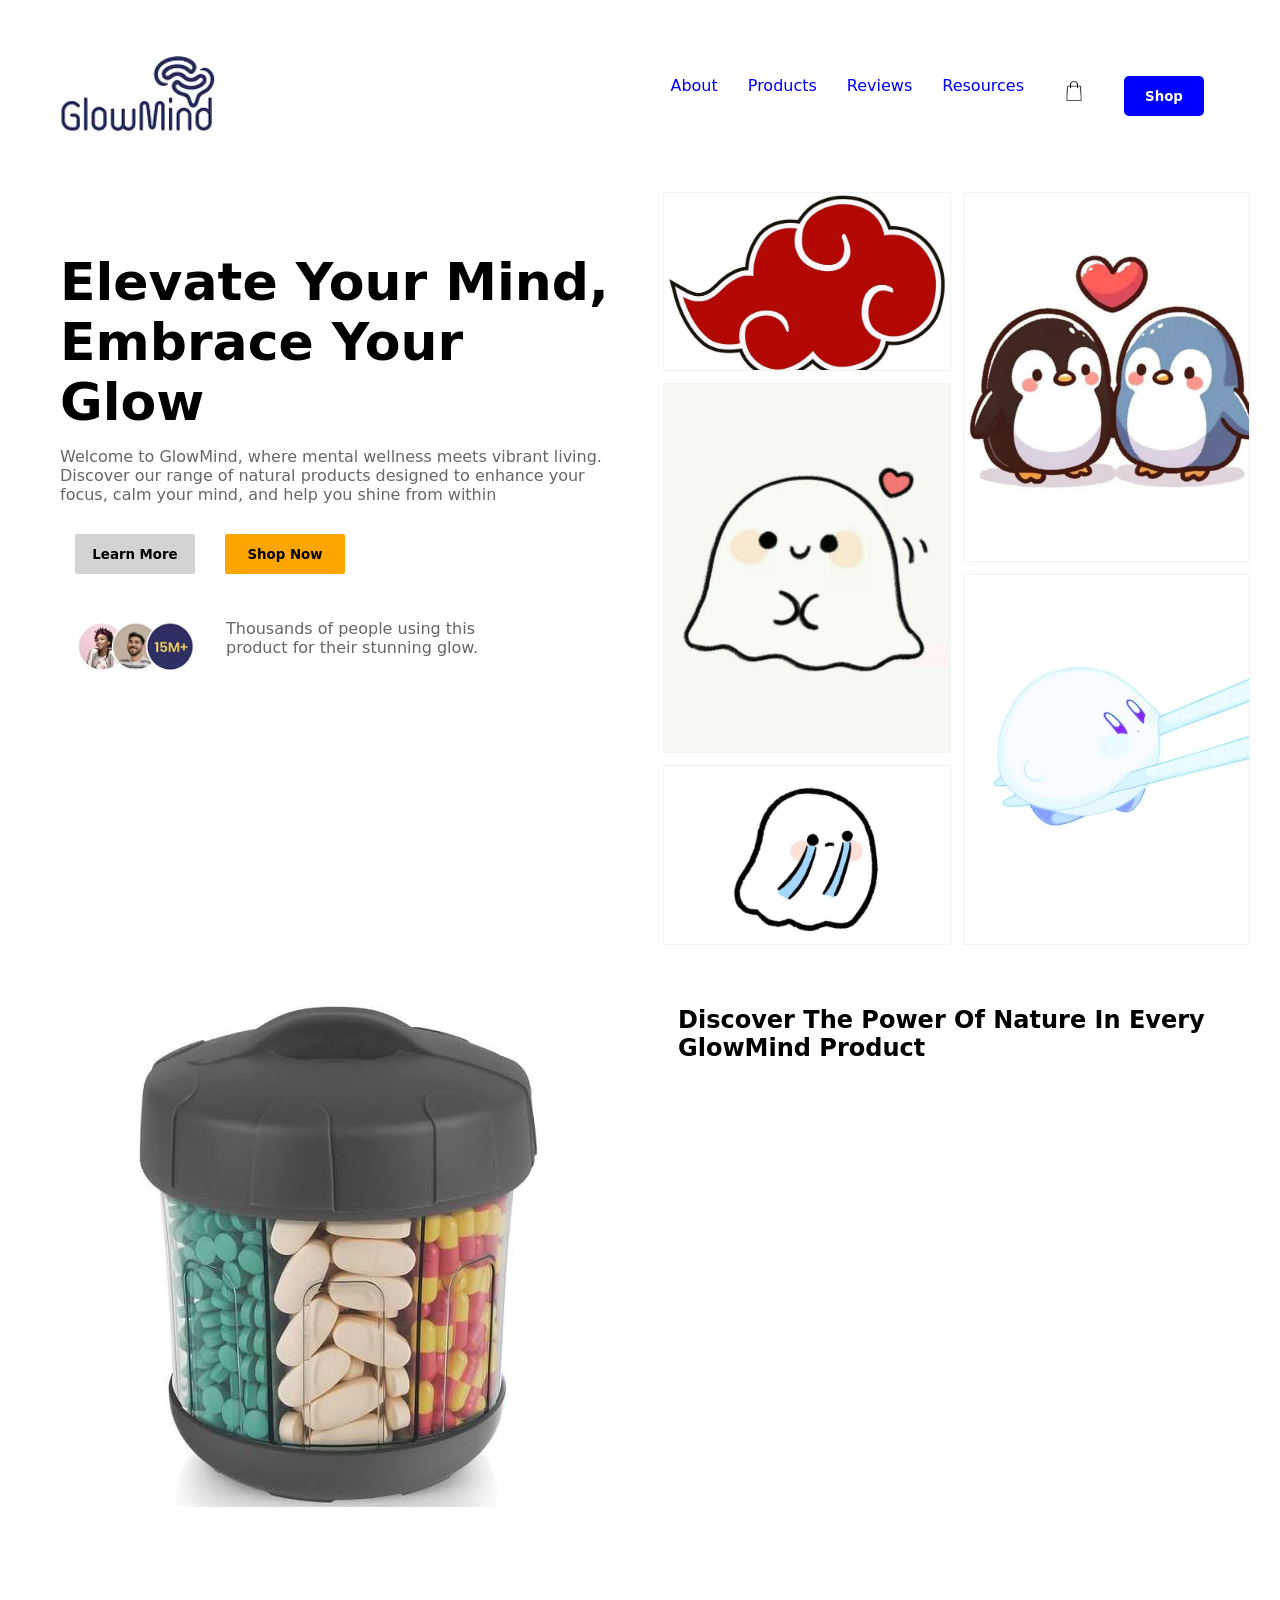
<file: KUIS-1/index.html>
<!DOCTYPE HTML>
<html lang="en">
<head>
    <meta charset="UTF-8">
    <meta name="viewport" content="width=device-width, initial-scale=1.0">
    <title>Glowmind</title>
    <link rel="stylesheet" href="style.css">
</head>
<body>
    <header>
        <img class="logo" src="res/Glowmind.png" alt="Glowmind Logo">
        <nav class="nav-flex">
            <a class="nav" href=#about>About</a>
            <a class="nav" href=#products>Products</a>
            <a class="nav" href=#reviews>Reviews</a>
            <a class="nav" href=#resources>Resources</a>
            <img class="cart" src="res/shop.jpeg" alt="Shopping Cart">
            <button class="shop">Shop</button>
        </nav>
    </header>
    <main class="isi-grid">
        <section class="description">
            <h1><br>Elevate Your Mind,<br>Embrace Your Glow</h1>
            <p>Welcome to GlowMind, where mental wellness meets vibrant living. Discover our range of natural products designed to enhance your focus, calm your mind, and help you shine from within</p>
            <div class="buttons">
                <button id="learn-more">Learn More</button>
                <button id="shop-now">Shop Now</button>
            </div>
            <div class="people-using">
                <img class="people" src="res/people.png" alt="People Using GlowMind Products">
                <p>Thousands of people using this<br>product for their stunning glow.</p>
            </div>
        </section>

        <section class="pictures">
            <img class="picture1" src="res/Glowmind1.jpg" alt="Glowmind Product 1">
            <img class="picture2" src="res/Glowmind2.jpg" alt="Glowmind Product 2">
            <img class="picture3" src="res/Glowmind3.jpg" alt="Glowmind Product 3">
            <img class="picture4" src="res/Glowmind4.jpg" alt="Glowmind Product 4">
            <img class="picture5" src="res/Glowmind5.jpg" alt="Glowmind Product 5">
        </section>
        
        <section class="pills-picture">
            <img class="pills" src="res/pills.jpg" alt="Glowmind Pills">
        </section>

        <section class="discover">
            <h2>Discover The Power Of Nature In Every GlowMind Product</h2>
        </section>
    </main>
</body>
</html>
</file>
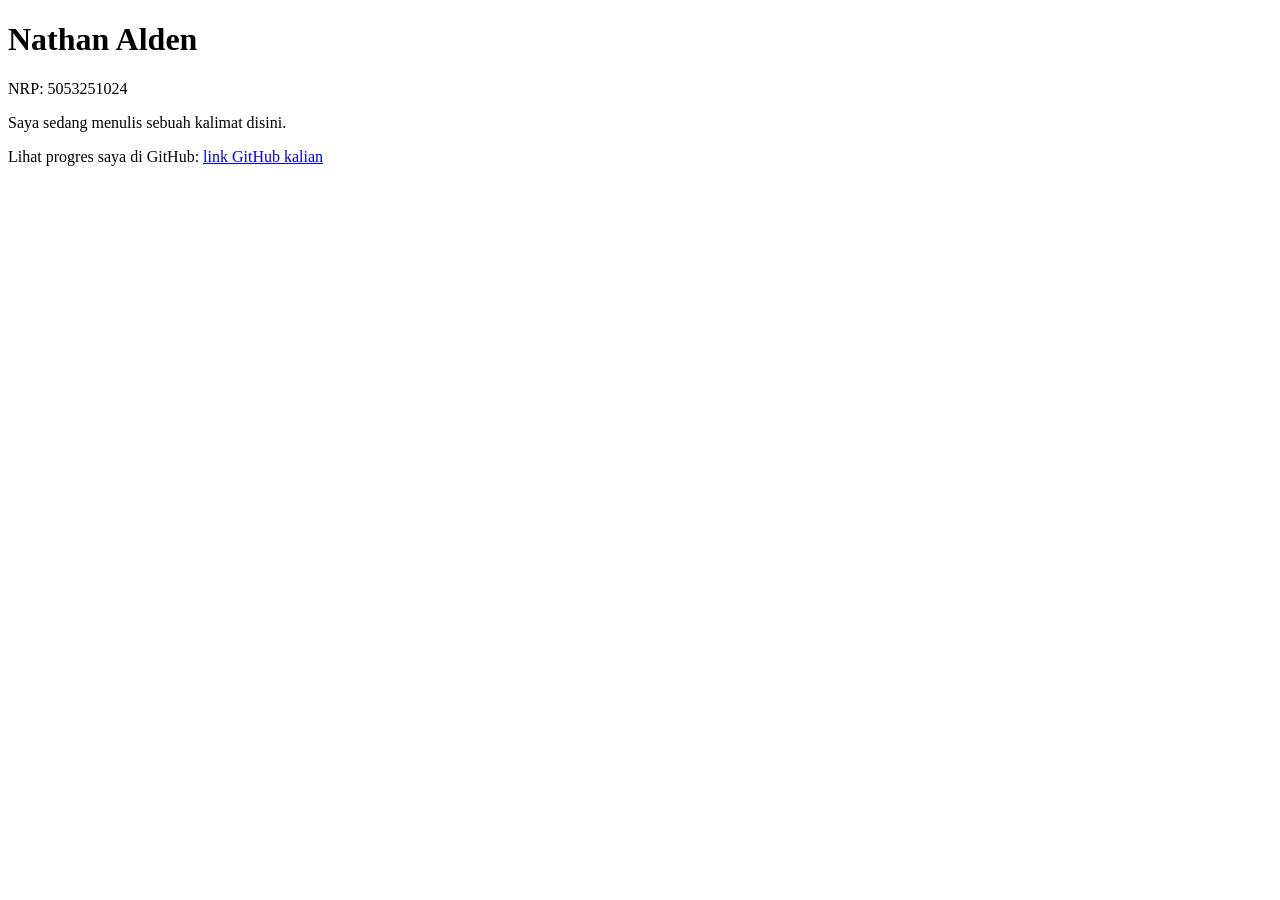
<file: m00/index.html>
<!DOCTYPE html>
<html lang="id">
<head>
  <meta charset="utf-8">
  <meta name="viewport" content="width=device-width, initial-scale=1">
  <title>Kartu Perkenalan Attel</title>
</head>
<body>

  <h1 id="nama">Nathan Alden</h1>
  <p id="nrp">NRP: 5053251024</p>
  <p id="bio">Saya sedang menulis sebuah kalimat disini.</p>
  <p>Lihat progres saya di GitHub: <a id="github" href="https://github.com/attelarten">link GitHub kalian</a></p>

</body>
</html>
</file>
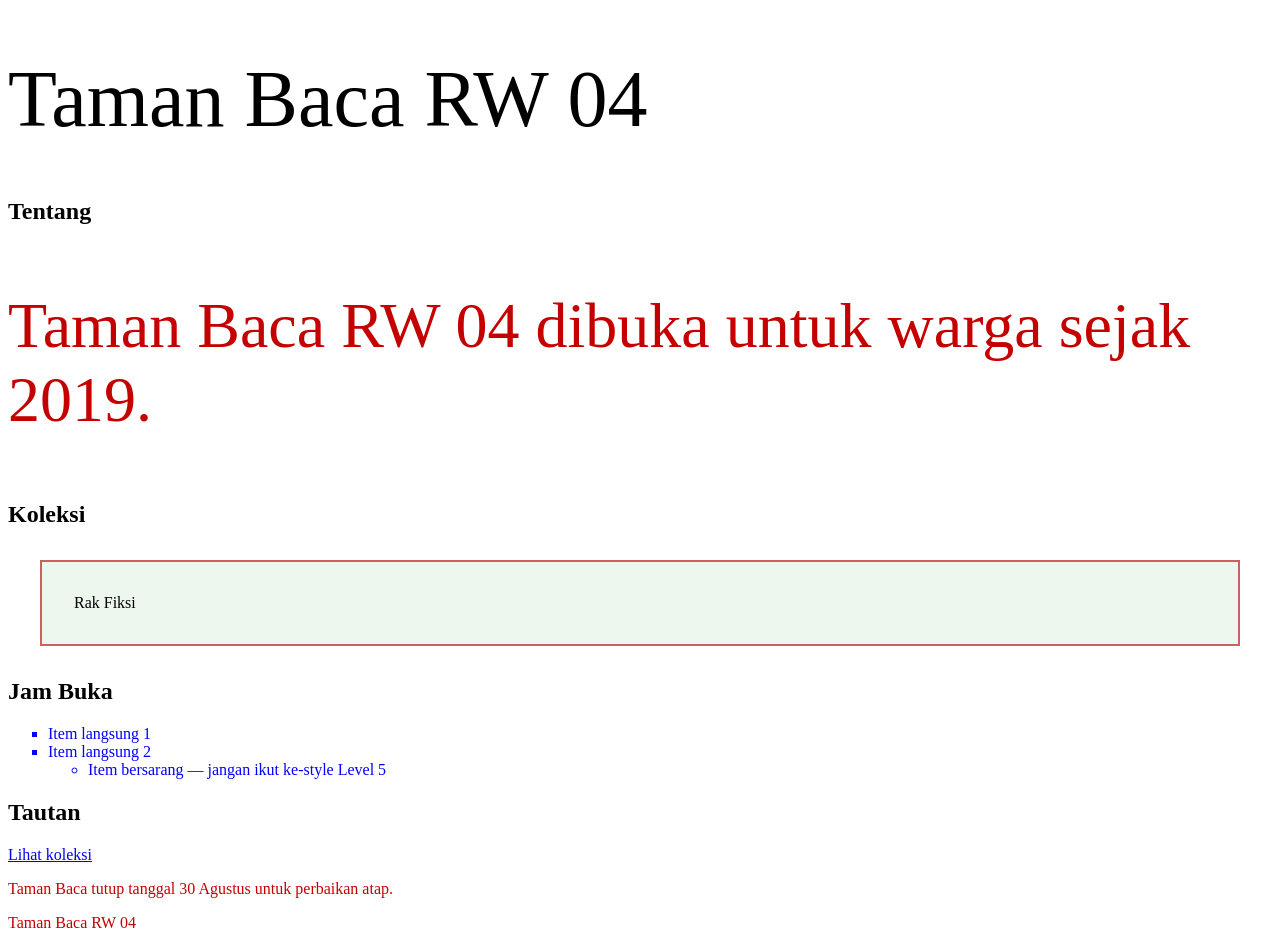
<file: m02/index.html>
<!DOCTYPE html>
<html lang="id">
<head>
  <meta charset="utf-8">
  <meta name="viewport" content="width=device-width, initial-scale=1">
  <title>Taman Baca RW 04</title>
  <!-- Level 1 — BUG: nama file yang ditunjuk salah (style.css yang benar-benar
       ada di folder ini bernama "style.css", bukan "styles.css"). -->
  <link rel="stylesheet" href="style.css">
</head>
<body>

  <header>
    <h1 id="judul-utama">Taman Baca RW 04</h1>
  </header>

  <main>
    <section>
      <h2>Tentang</h2>
      <p class="deskripsi">Taman Baca RW 04 dibuka untuk warga sejak 2019.</p>
    </section>

    <section>
      <h2>Koleksi</h2>
      <div class="kotak">Rak Fiksi</div>
    </section>

    <section>
      <h2>Jam Buka</h2>
      <ul class="daftar">
        <li>Item langsung 1</li>
        <li>Item langsung 2
          <ul>
            <li class="jebakan">Item bersarang — jangan ikut ke-style Level 5</li>
          </ul>
        </li>
      </ul>
    </section>

    <section>
      <h2>Tautan</h2>
      <a class="tombol" href="#koleksi">Lihat koleksi</a>
    </section>

    <section>
      <p class="pengumuman" id="pengumuman-utama">Taman Baca tutup tanggal 30 Agustus untuk perbaikan atap.</p>
    </section>
  </main>

  <footer>
    <p>Taman Baca RW 04</p>
  </footer>

</body>
</html>
</file>
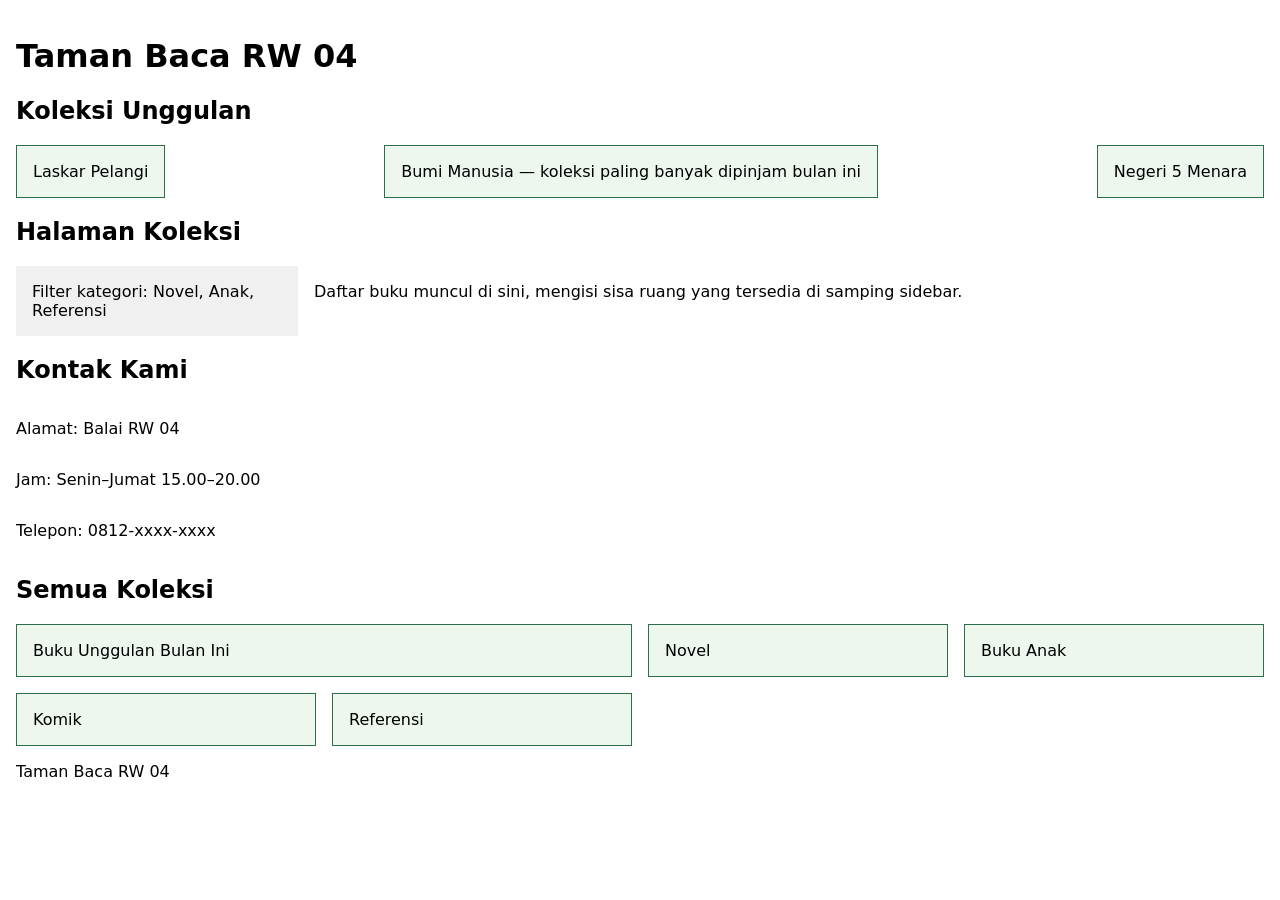
<file: m03/index.html>
<!DOCTYPE html>
<html lang="id">
<head>
  <meta charset="utf-8">
  <meta name="viewport" content="width=device-width, initial-scale=1">
  <title>Taman Baca RW 04</title>
  <link rel="stylesheet" href="style.css">
</head>
<body>

  <header>
    <h1>Taman Baca RW 04</h1>
  </header>

  <main>
    <section id="koleksi-unggulan">
      <h2>Koleksi Unggulan</h2>
      <div class="kartu-flex">
        <article class="kartu">Laskar Pelangi</article>
        <article class="kartu">Bumi Manusia — koleksi paling banyak dipinjam bulan ini</article>
        <article class="kartu">Negeri 5 Menara</article>
      </div>
    </section>

    <section id="tata-letak">
      <h2>Halaman Koleksi</h2>
      <div class="tata-letak">
        <aside class="sidebar">Filter kategori: Novel, Anak, Referensi</aside>
        <div class="konten">Daftar buku muncul di sini, mengisi sisa ruang yang tersedia di samping sidebar.</div>
      </div>
    </section>

    <section id="kontak">
      <h2>Kontak Kami</h2>
      <div class="info-kontak">
        <p>Alamat: Balai RW 04</p>
        <p>Jam: Senin–Jumat 15.00–20.00</p>
        <p>Telepon: 0812-xxxx-xxxx</p>
      </div>
    </section>

    <section id="grid-koleksi">
      <h2>Semua Koleksi</h2>
      <div class="kisi">
        <article class="kartu-grid unggulan">Buku Unggulan Bulan Ini</article>
        <article class="kartu-grid">Novel</article>
        <article class="kartu-grid">Buku Anak</article>
        <article class="kartu-grid">Komik</article>
        <article class="kartu-grid">Referensi</article>
      </div>
    </section>
  </main>

  <footer>
    <p>Taman Baca RW 04</p>
  </footer>

</body>
</html>
</file>
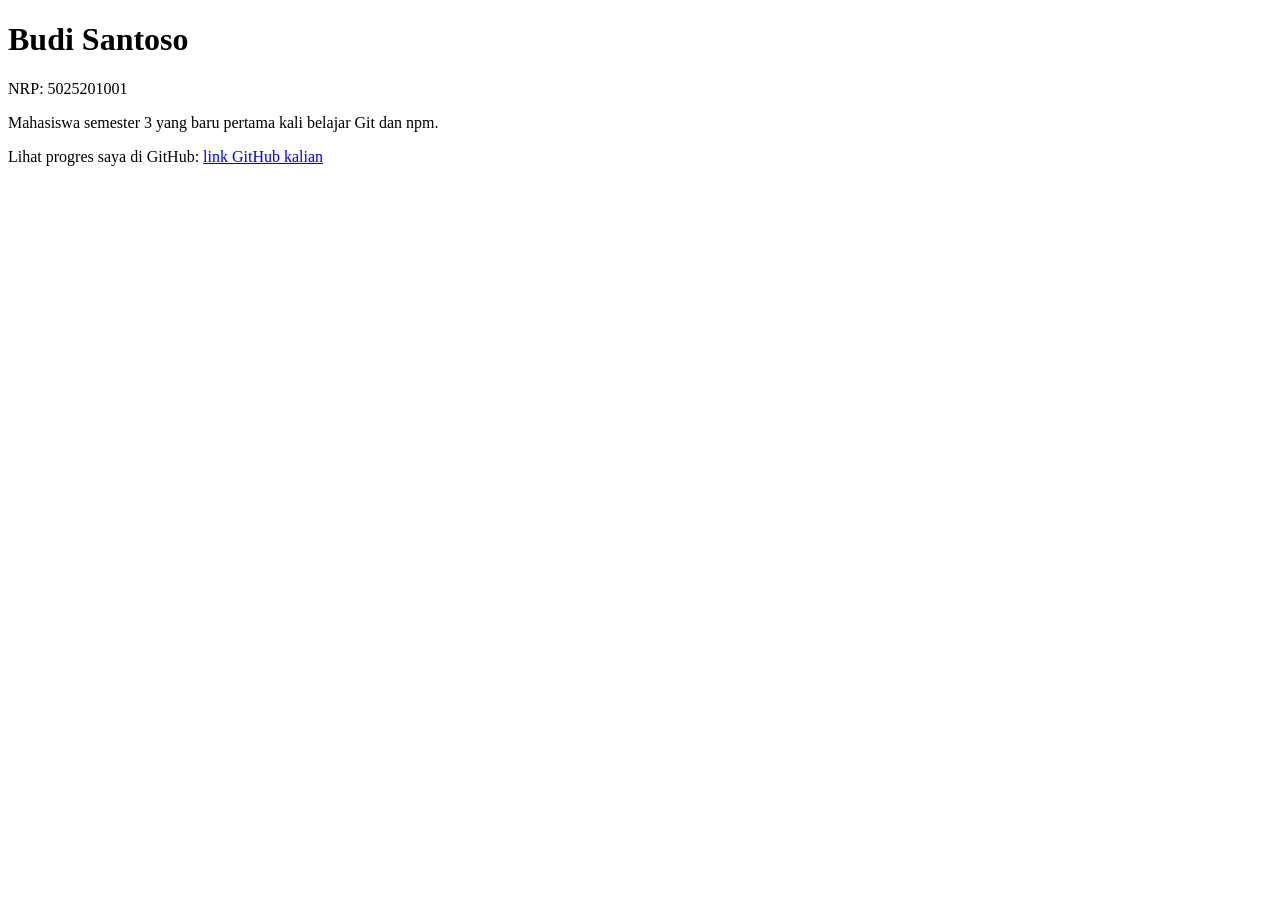
<file: m00/_solusi/index.html>
<!DOCTYPE html>
<html lang="id">
<head>
  <meta charset="utf-8">
  <meta name="viewport" content="width=device-width, initial-scale=1">
  <title>Kartu Perkenalan — Budi Santoso</title>
</head>
<body>

  <h1 id="nama">Budi Santoso</h1>
  <p id="nrp">NRP: 5025201001</p>
  <p id="bio">Mahasiswa semester 3 yang baru pertama kali belajar Git dan npm.</p>
  <p>Lihat progres saya di GitHub: <a id="github" href="https://github.com/budisantoso">link GitHub kalian</a></p>

</body>
</html>
</file>
<file: KUIS-1/style.css>
* {
    margin: 15px;
    box-sizing: border-box;
    font-family: system-ui, sans-serif;
}

header {
    display: flex;
    justify-content: space-between;
    align-items: center;
    margin: 0;
}

.description {
    margin: 0;
}

.description h1{
    font-size: 3.25rem;
}

.description p{
    font-size: 1rem;
    color: #666;
}

.nav-flex{
    display: flex;
    justify-content: space-between;
    padding: 1rem;
}

.nav-flex a{
    text-decoration: none;
    color: blue;
}

.cart{
    width: 40px;
    height: 30px;
}

.shop {
    background-color: blue;
    color: white;
    border-radius: 5px;
    border: none;
    width: 80px;
    height: 40px;
    font-weight: bold;
}

.isi-grid {
    display: grid;
    grid-template-columns: repeat(2, minmax(250px, 1fr));
    grid-template-rows: 1.25fr 1fr;
    grid-template-areas:
        "description pictures"
        "pills-picture discover";
    gap: 1rem;
}

.buttons {
    display: flex;
    justify-content: start;
    align-items: center;
    border: none;
}

#shop-now {
    background-color: orange;
    color: black;
    border-radius: 2px;
    border: none;
    width: 120px;
    height: 40px;
    font-weight: bold;
}

#learn-more {
    background-color: #d3d3d3;
    color: black;
    border-radius: 2px;
    border: none;
    width: 120px;
    height: 40px;
    font-weight: bold;
}

.pictures {
    display: grid;
    grid-template-columns: repeat(2, minmax(0, 1fr));
    grid-template-rows: repeat(4, minmax(0, 1fr));
    gap: 12px;
    width: 100%;
    aspect-ratio: 0.78;
}

.picture1, .picture5 {
    margin: 0;
    background-color: #eef7ee;
    border: 1px solid #eef7ee;
    grid-row: span 1;
    width: 100%;
    height: 100%;
    object-fit: cover;
}

.picture2, .picture3, .picture4{
    margin: 0;
    background-color: #eef7ee;
    border: 1px solid #eef7ee;
    grid-row: span 2;
    width: 100%;
    height: 100%;
    object-fit: cover;
}

.people-using {
    display: flex;
    width: 0.5fr;
    height: 0.3fr;
    flex-grow: 0;
    flex-shrink: 0;
}

.pills-picture {
    justify-self: center;
}

.discover {
    justify-self: center;
}
</file>
<file: m02/style.css>
/* PERTEMUAN 2 — CSS: Selector, Box Model, Spesifisitas
   Baca SOAL.md untuk urutan levelnya. */

/* Level 2 — TODO: tambahkan minimal satu selector ELEMEN (mis. p { ... }),
   satu selector CLASS (mis. .deskripsi { ... }), dan satu selector ID
   (mis. #judul-utama { ... }). Boleh style apa saja. */
p{
   color: #c50000;
}
.deskripsi{
   font-size: 4rem;
}
#judul-utama{
   font-weight: var(--font-berat);
   font-size: 5rem;
}

/* Level 3 — TODO: lengkapi aturan .kotak di bawah supaya punya padding,
   border, DAN margin sekaligus (nilainya bebas, asal bukan nol). */
.kotak {
  background-color: #eef7ee;
  padding: 2rem;
  border: 0.125rem solid #cf6060;
  margin: 2rem;
}

/* Level 4 — TODO: tambahkan box-sizing: border-box. Biasanya ditulis untuk
   selector universal (*), supaya berlaku ke semua elemen sekaligus. */
* {
  box-sizing: border-box;
}

/* Level 5 — TODO: tulis aturan untuk `.daftar > li` (anak LANGSUNG saja),
   misalnya list-style: square. Item yang bersarang dua level di dalamnya
   (class .jebakan) TIDAK BOLEH ikut ke-style oleh aturan ini — itu bedanya
   dengan `.daftar li` (turunan, level berapa pun). */
.daftar > li {
   list-style: square;
   color: blue;
}

/* Level 6 — TODO: tambahkan aturan :hover DAN :focus-visible untuk
   .tombol, misalnya mengubah background-color supaya terlihat interaktif. */

.tombol:hover, .tombol:focus-visible {
   background-color: #c50000;
   color: white;
}
/* Level 7 — JANGAN UBAH aturan di bawah ini (p.pengumuman). Tugas kalian:
   kalahkan warnanya TANPA !important dan TANPA mengubah/menghapus baris
   di bawah — tambahkan aturan BARU dengan selector yang lebih spesifik
   (misalnya lewat id #pengumuman-utama) di tempat lain pada file ini. */
p.pengumuman {
  color: #999999;
}
#pengumuman-utama {
  color: var(--warna-aksen);
}


/* Level 8 — TODO: font-size di bawah ini pakai px — ganti SEMUA font-size
   di seluruh file ini (termasuk yang kalian tambahkan sendiri di level
   lain) supaya pakai satuan rem, bukan px. */
h1 {
  font-size: 2rem;
}


/* Level 9 — TODO: buat blok :root berisi minimal satu variabel CSS
   (custom property, contoh: --warna-aksen: #2c6e49;), lalu PAKAI variabel
   itu lewat var(--warna-aksen) di aturan lain pada file ini — bukan cuma
   dideklarasikan tanpa pernah dipakai. */
:root{
   --warna-aksen: #c50000;
   --font-berat: bold;
   --background-color: #ff00a2;
}
/* Level 10 — TODO: tambahkan @media (prefers-color-scheme: dark) yang
   mengubah TEPAT TIGA variabel dari :root (Level 9) untuk membalik skema
   warna jadi gelap. Jangan menulis ulang seluruh selector lain — cukup
   ubah nilai variabelnya di dalam blok @media ini. */

@media (prefers-color-scheme: dark){
   :root{
      --warna-aksen: rgb(216, 91, 91);
      --font-berat: italic;
      --background-color: #ff00a2;
   }
}

@media (prefers-color-scheme:light){
   :root{
      --warna-aksen: #c50000;
      --font-berat: italic;
      --background-color: #02ff02;
   }
}
</file>
<file: m03/style.css>
/* PERTEMUAN 3 — Layout: Flexbox dan Grid
   Baca SOAL.md untuk urutan levelnya. */

body {
  font-family: system-ui, sans-serif;
  margin: 0;
  padding: 1rem;
}

/* Level 1 */
.kartu-flex {
  display: flex;
  justify-content: space-between;
  align-items: center;
}

.kartu {
  background-color: #eef7ee;
  padding: 1rem;
  border: 1px solid #2c6e49;
}

/* Level 2 */

/* Level 3  */

/* Level 4 */
.tata-letak {
  display: flex;
}

.sidebar {
  background-color: #f0f0f0;
  padding: 1rem;
  flex-basis: 250px;
}

.konten {
  background-color: #ffffff;
  padding: 1rem;
  flex-grow: 1;
  flex-shrink: 1;
}

/* Level 5 */
.info-kontak {
  display: flex;
  flex-direction: column;
}

/* Level 6 */
.kisi {
  display: grid;
  grid-template-columns: repeat(auto-fit, minmax(250px, 1fr));
  gap: 1rem;
}

.kartu-grid {
  background-color: #eef7ee;
  border: 1px solid #2c6e49;
  padding: 1rem;
  grid-column: span 1;
}

/* Level 7 */

/* Level 8 */
.unggulan {
  grid-column: span 2;
  background-color: #eef7ee;
  border: 1px solid #2c6e49;
  padding: 1rem;
}

/* Level 9

 Level 10 */
</file>
